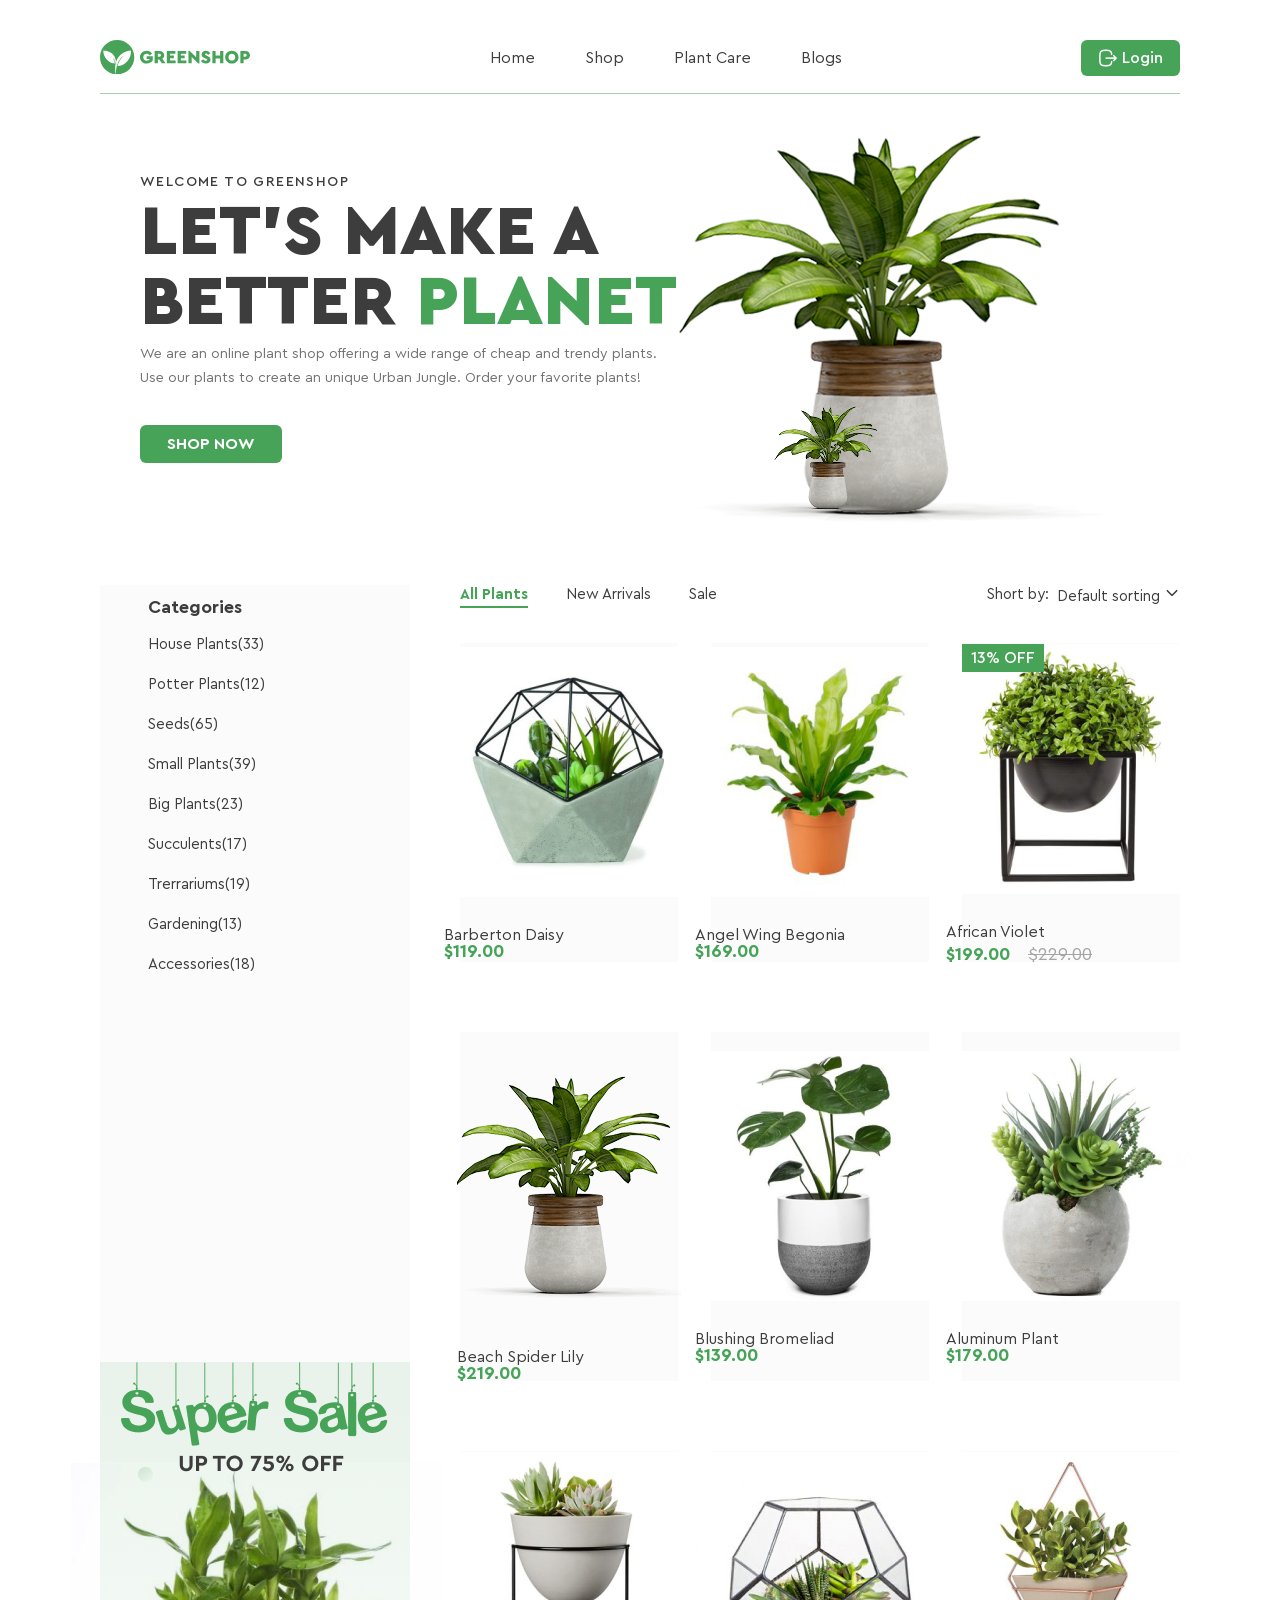
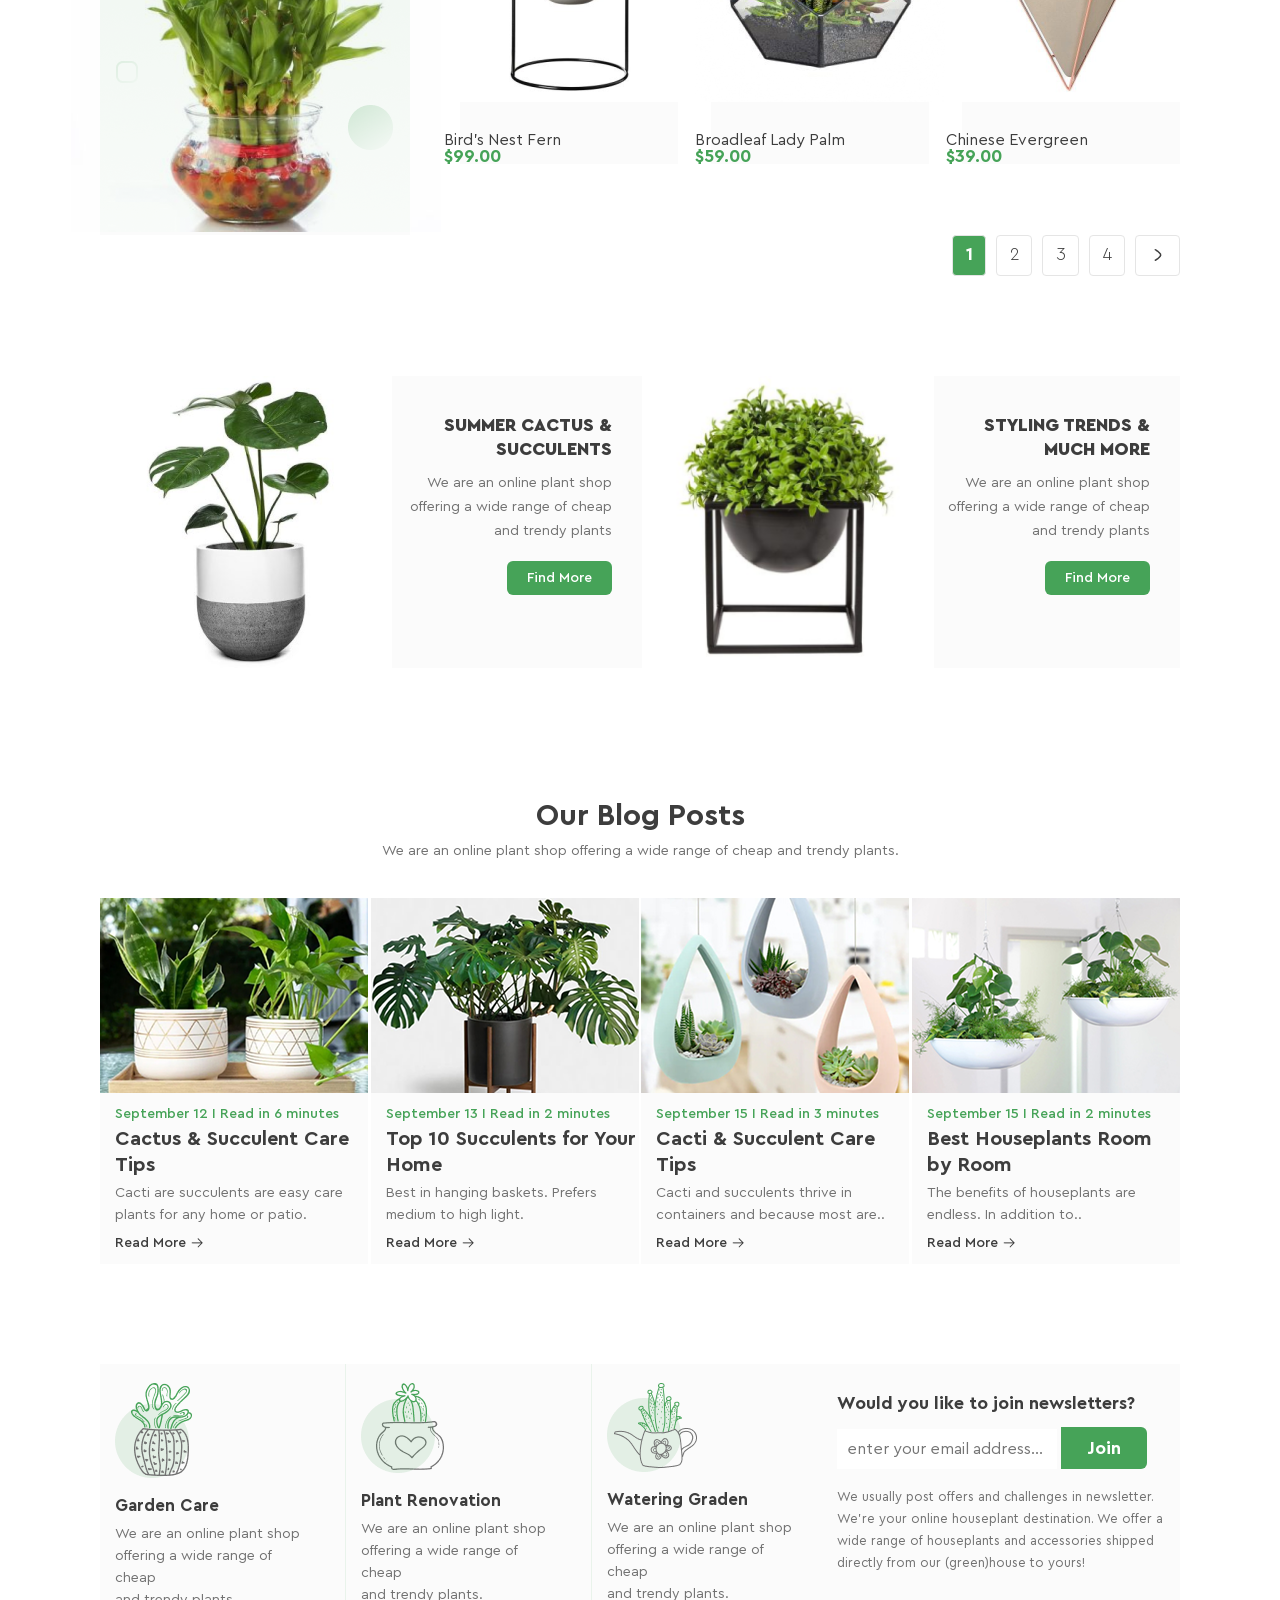
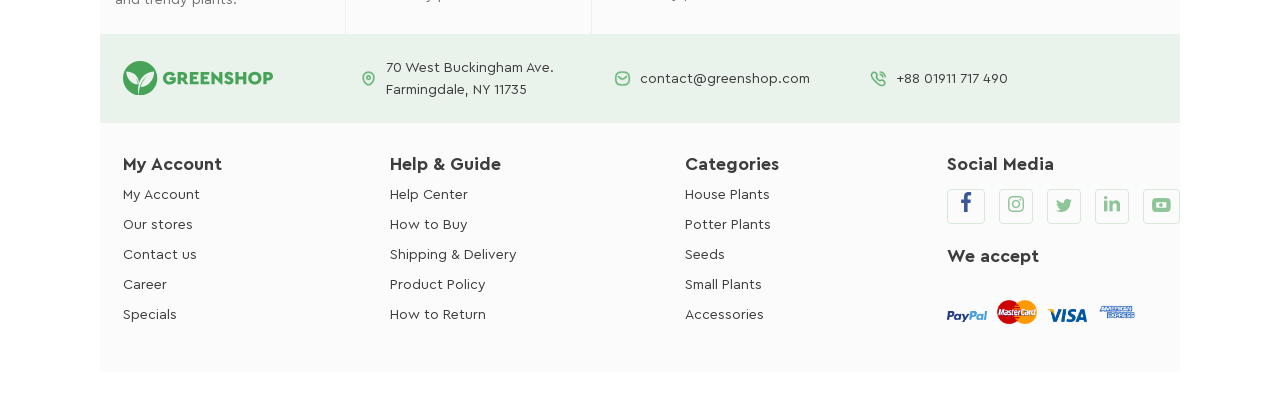
<file: index.html>
<!DOCTYPE html>
<html lang="en">
<head>
    <meta charset="UTF-8">
    <meta name="viewport" content="width=device-width, initial-scale=1.0">
    <title>GreenShop</title>
    <link rel="icon" href="./images/Vector.png">
    <link rel="stylesheet" href="./css/style.css">
    <link rel="stylesheet" href="./css/reset.css">
    <link rel="stylesheet" href="./css/normalize.css">
</head>
<body>
  <div class="container">
    <nav class="navigation">
        <svg class="logo" xmlns="http://www.w3.org/2000/svg" width="150" height="35" viewBox="0 0 150 35" fill="none">
            <g clip-path="url(#clip0_1_1069)">
              <path d="M17.15 0C7.67748 0 0 7.67746 0 17.15C0 26.0201 6.73548 33.3175 15.3711 34.207C14.8496 29.9134 15.0436 26.4001 15.7067 23.5135C15.3347 21.7225 14.4898 19.0703 12.5734 17.1864C12.5734 17.1864 13.8348 19.0784 14.5181 21.6214C14.5181 21.6255 14.5221 21.6295 14.5221 21.6335C14.5949 21.9044 14.6596 22.1793 14.7162 22.4623C14.7283 22.527 14.7404 22.5917 14.7526 22.6604C14.8051 22.9515 14.8536 23.2426 14.886 23.5418C5.19513 22.3532 3.12921 13.6569 3.35561 10.3781C13.665 10.9482 15.7754 17.8292 16.0827 22.0985C19.4585 11.0412 30.1843 10.4024 31.0697 10.3781C31.4538 18.8763 25.1509 25.5026 17.6149 26.0807C17.6635 25.8503 17.7201 25.6198 17.7767 25.3934C17.7928 25.3247 17.813 25.26 17.8333 25.1913C17.8777 25.0296 17.9222 24.8679 17.9748 24.7061C17.995 24.6374 18.0192 24.5646 18.0394 24.4959C18.096 24.318 18.1567 24.1442 18.2173 23.9663C18.2335 23.9259 18.2456 23.8854 18.2618 23.845C18.3386 23.6348 18.4195 23.4326 18.5003 23.2305C18.5084 23.2143 18.5125 23.1941 18.5205 23.1779C18.5205 23.1779 18.5205 23.1779 18.5246 23.1779C20.4571 18.5043 24.0229 15.4439 24.0229 15.4439C17.0247 19.4868 15.8441 29.9983 15.6582 34.2231C16.1514 34.2676 16.6446 34.2999 17.15 34.2999C26.6225 34.2999 34.3 26.6225 34.3 17.15C34.3 7.67746 26.6225 0 17.15 0Z" fill="#46A358"/>
              <path d="M46.7037 10.7454C48.9718 10.7454 50.8235 11.7197 52.0242 13.4986L49.7764 15.4109C48.9718 14.287 47.9975 13.7048 46.6471 13.7048C44.5691 13.7048 43.2753 15.0713 43.2753 17.1534C43.2753 19.2719 44.6418 20.695 46.8372 20.695C48.0177 20.695 48.9556 20.2826 49.554 19.5912V19.0091H46.6673V16.2356H52.7762V20.133C52.194 21.1639 51.3693 21.9887 50.3019 22.6234C49.2346 23.242 48.0339 23.5614 46.7037 23.5614C42.9923 23.618 39.9237 20.7313 39.9763 17.1534C39.9197 13.5956 42.9923 10.6888 46.7037 10.7454Z" fill="#46A358"/>
              <path d="M61.9576 23.3316L59.168 19.4908H57.8379V23.3316H54.6157V10.9684H59.4672C62.2204 10.9684 64.2459 12.6543 64.2459 15.2215C64.2459 16.7376 63.5141 17.995 62.2972 18.7429L65.5558 23.3316H61.9576ZM57.8338 16.681H59.4833C60.3809 16.681 60.963 16.0988 60.963 15.2215C60.963 14.3442 60.3809 13.7782 59.4833 13.7782H57.8338V16.681Z" fill="#46A358"/>
              <path d="M66.8333 10.9684H75.4124V13.8712H70.0555V15.5773H73.876V18.2739H70.0555V20.4288H75.6388V23.3316H66.8333V10.9684Z" fill="#46A358"/>
              <path d="M77.6441 10.9684H86.2231V13.8712H80.8663V15.5773H84.6868V18.2739H80.8663V20.4288H86.4495V23.3316H77.6441V10.9684Z" fill="#46A358"/>
              <path d="M99.4192 10.9683V23.5579H98.3882L91.681 17.057V23.3315H88.4588V10.7419H89.4897L96.197 17.1499V10.9683H99.4192Z" fill="#46A358"/>
              <path d="M103.264 19.135C103.996 20.1094 104.764 20.7279 106.017 20.7279C106.862 20.7279 107.291 20.4288 107.291 19.8264C107.291 19.2846 107.008 19.1148 106.033 18.6822L104.76 18.1203C102.718 17.2187 101.631 16.0584 101.631 14.3927C101.631 12.2014 103.43 10.7379 105.957 10.7379C107.998 10.7379 109.442 11.7123 110.19 13.2283L108.035 14.8778C107.436 13.9803 106.874 13.5679 105.993 13.5679C105.318 13.5679 104.889 13.8307 104.889 14.3563C104.889 14.8051 105.152 15.0517 105.957 15.367L107.38 15.9654C109.535 16.867 110.545 17.9505 110.545 19.6929C110.545 22.0904 108.576 23.5539 106.009 23.5539C103.782 23.5539 101.982 22.4866 101.081 20.7805L103.264 19.135Z" fill="#46A358"/>
              <path d="M112.393 10.9684H115.615V15.4843H120.131V10.9684H123.353V23.3316H120.131V18.3871H115.615V23.3316H112.393V10.9684Z" fill="#46A358"/>
              <path d="M131.843 10.7419C135.441 10.6651 138.607 13.6084 138.53 17.1499C138.603 20.7279 135.441 23.6145 131.843 23.5579C128.229 23.6145 125.116 20.7279 125.193 17.1499C125.116 13.6084 128.229 10.6692 131.843 10.7419ZM131.859 13.7014C129.874 13.7014 128.488 15.1083 128.488 17.1499C128.488 18.1809 128.807 19.0218 129.426 19.6606C130.044 20.2791 130.869 20.5985 131.859 20.5985C133.772 20.5985 135.231 19.2118 135.231 17.1499C135.235 15.1083 133.772 13.7014 131.859 13.7014Z" fill="#46A358"/>
              <path d="M140.374 10.9684H145.226C147.979 10.9684 150.004 12.6543 150.004 15.2215C150.004 17.7524 147.926 19.4908 145.226 19.4908H143.596V23.3316H140.374V10.9684ZM145.242 16.681C146.139 16.681 146.721 16.0988 146.721 15.2215C146.721 14.3442 146.139 13.7782 145.242 13.7782H143.592V16.681H145.242Z" fill="#46A358"/>
            </g>
            <defs>
              <clipPath id="clip0_1_1069">
                <rect width="150" height="34.2999" fill="white"/>
              </clipPath>
            </defs>
          </svg>
          <input id="burger-toggle" type="checkbox">
          <label class="burger-lable" for="burger-toggle">
            <span></span>
          </label>
          <ul class="list">
            <li class="punkt-spisok">Home</li>
            <li class="punkt-spisok">Shop</li>
            <li class="punkt-spisok main-punkt">Plant Care
              <ul class="dop_list">
                <li>Drainage</li>
                <li>Fungicides</li>
                <li>Fertilizer</li>
                <li class="dop_main-punkt">Priming <img src="./images/Frame 9.png" alt="">
                  <ul class="hidden-list">
                    <li>Universal</li>
                    <li>For Ficus</li>
                    <li>For Cacti</li>
                    <li>For Citrus</li>
                    <li>For those in bloom</li>
                    <li>For Orchids</li>
                  </ul>
                </li>
              </ul>
            </li>
            <li class="punkt-spisok">Blogs</li>
          </ul>
         <a class="button_login" href="#open-modal"><img src="./images/Logout.png" alt="">Login</a>
    </nav>
    <header>




      <div id="open-modal"  class="popup">
        <div class="popup_content">
         
         <a class="crossImage" href="#"> <img src="./images/X.png" alt=""> </a>
             <div class="container">
                 <div class="main_logo">
                     <p>Login</p>
                     <p>|</p>
                     <p class="different_color">Register</p>
                 </div>
                 <form class="form" action="">
                     <legend class="enter">Enter your email and password to register.</legend>
                     <label for="">
                         <input class="pole-voda" type="text" placeholder="Username" required>
                     </label>
                     <label for="">
                         <input class="pole-voda" type="email"  placeholder="Enter your email address" required>
                     </label>
                     <div class="input-container">
                         <label for=""><input class="pole-voda" type="password" placeholder="Password" required></label>
                         <img src="./images/Hide.png" alt="" class="eye-icon">
                     </div>
                     <label for=""><input class="pole-voda" placeholder="Confirm Password" type="password" required></label>
                     <button class="submit" type="submit">Register</button>
                 </form>
                 <div class="register_social">
                     <div class="text-with-line">
                         <p class="line">-</p>
                         <p>Or register with</p>
                         <p class="line">-</p>
                     </div>
                     <button class="btn-social"><img src="./images/google 1.png" alt="">Continue with Google</button>
                     <button class="btn-social"><img src="./images/facebook 1.png" alt="">Continue with Facebook</button>
                 </div>
             </div>
              <div class="footer"></div> 
         </div>
     </div>




     


      <div class="header">
      <div class="header_text">
        <p class="Welcome">Welcome to GreenShop</p>
        <h1 class="title">Let’s Make a Better <span class="green_text">Planet</span></h1>
        <p class="description">We are an online plant shop offering a wide range of cheap and trendy plants. Use our plants to create an unique Urban Jungle. Order your favorite plants!</p>
        <a class="button_shop" href="#">SHOP NOW</a>
      </div>
      <!-- <div class="main-plants">
        <img class="big_plant" src="./images/01 1.png" alt="">
        <img class="plant" src="./images/01 2.png" alt="">
      </div> -->
    </div>
    </header>
    <main>
      <div class="main">
      <aside>
        <div class="categories">
          <p class="categories_title">Categories</p>
          <!-- <ul class="categories_list">
            <li class="action_item">House Plants</li>
            <li>Potter Plants</li>
            <li>Seeds</li>
            <li>Small Plants</li>
            <li>Big Plants</li>
            <li>Succulents</li>
            <li>Trerrariums</li>
            <li>Gardening</li>
            <li>Accessories</li>
          </ul> -->
          <div>
            <label  class="custom-checkbox">
              <input type="checkbox" name="">
              <div class="custom-check-icon">
                <p>House Plants</p>
                <p>(33)</p>
              </div>
            </label>
            <label  class="custom-checkbox">
              <input type="checkbox" name="">
              <div class="custom-check-icon">
                <p>Potter Plants</p>
                <p>(12)</p>
              </div>
            </label>
            <label  class="custom-checkbox">
              <input type="checkbox" name="">
              <div class="custom-check-icon">
                <p>Seeds</p>
                <p>(65)</p>
              </div>
            </label>
            <label  class="custom-checkbox">
              <input type="checkbox" name="">
              <div class="custom-check-icon">
                <p>Small Plants</p>
                <p>(39)</p>
              </div>
            </label>
            <label  class="custom-checkbox">
              <input type="checkbox" name="">
              <div class="custom-check-icon">
                <p>Big Plants</p>
                <p>(23)</p>
              </div>
            </label>
            <label  class="custom-checkbox">
              <input type="checkbox" name="">
              <div class="custom-check-icon">
                <p>Succulents</p>
                <p>(17)</p>
              </div>
            </label>
            <label  class="custom-checkbox">
              <input type="checkbox" name="">
              <div class="custom-check-icon">
                <p>Trerrariums</p>
                <p>(19)</p>
              </div>
            </label>
            <label class="custom-checkbox">
              <input type="checkbox" name="">
              <div class="custom-check-icon">
                <p>Gardening</p>
                <p>(13)</p>
              </div>
            </label>
            <label class="custom-checkbox">
              <input type="checkbox" name="">
              <div class="custom-check-icon">
                <p>Accessories</p>
                <p>(18)</p>
              </div>
            </label>
          </div>
        </div>
        <div class="img_plant">
          <img class="img_plant_sourse" src="./images/Super Sale Banner.png" alt="">
        </div>
      </aside>
        <div class="main-region">
          <div class="main_list">
            <div>
              <ul class="main-list_ul">
                <li>All Plants</li>
                <li>New Arrivals</li>
                <li>Sale</li>
                <!-- <li>Short by:</li>
                <li>Default sorting <img src="./images/Arrow - Down 2.png" alt=""></li> -->
              </ul>
            </div>
            <div>
              <ul class="second_list">
                <li>Short by:</li>
                <li>Default sorting <img src="./images/Arrow - Down 2.png" alt=""></li> 
              </ul>
            </div>
          </div>
          <div class="product_cards">
            <div class="product_card">
              <div>
                <img class="product-card_img" src="./images/image 1.png" alt="">
                <div class="dropdown-list">
                  <ul>
                    <li><img src="./images/shopping 1.png" alt=""></li>
                    <li><img src="./images/heart 1.png" alt=""></li>
                    <li><img src="./images/Frame.png" alt=""></li>
                  </ul>
                </div>
              <p class="product-card_description">Barberton Daisy</p>
              <p class="product-card_price">$119.00</p>
              </div>
            </div>
            <div class="product_card">
              <div>
                <img class="product-card_img" src="./images/product-21-320x320 1.png" alt="">
                <div class="dropdown-list">
                  <ul>
                    <li><img src="./images/shopping 1.png" alt=""></li>
                    <li><img src="./images/heart 1.png" alt=""></li>
                    <li><img src="./images/Frame.png" alt=""></li>
                  </ul>
                </div>
              <p class="product-card_description">Angel Wing Begonia </p>
              <p class="product-card_price">$169.00</p>
              </div>
            </div>
            <div class="product_card">
              <div>
                <img class="product-card_img" src="./images/image 2.png" alt="">
                <div class="dropdown-list">
                  <ul>
                    <li><img src="./images/shopping 1.png" alt=""></li>
                    <li><img src="./images/heart 1.png" alt=""></li>
                    <li><img src="./images/Frame.png" alt=""></li>
                  </ul>
                </div>
                <div class="discount-die">
                  <p>13% OFF</p>
                </div>
              <p class="product-card_description">African Violet</p>
              <div class="card_prices">
                <p class="product-card_price">$199.00</p>
                <p class="product-card_sale">$229.00</p>
              </div>
              </div>
            </div>
            <div class="product_card">
              <div>
                <img class="product-card_img" src="./images/01 3.png" alt="">
                <div class="dropdown-list">
                  <ul>
                    <li><img src="./images/shopping 1.png" alt=""></li>
                    <li><img src="./images/heart 1.png" alt=""></li>
                    <li><img src="./images/Frame.png" alt=""></li>
                  </ul>
                </div>
              <p class="product-card_description">Beach Spider Lily</p>
              <p class="product-card_price">$219.00</p>
              </div>
            </div>
            <div class="product_card">
              <div>
                <img class="product-card_img" src="./images/image 7.png" alt="">
                <div class="dropdown-list">
                  <ul>
                    <li><img src="./images/shopping 1.png" alt=""></li>
                    <li><img src="./images/heart 1.png" alt=""></li>
                    <li><img src="./images/Frame.png" alt=""></li>
                  </ul>
                </div>
              <p class="product-card_description">Blushing Bromeliad</p>
              <p class="product-card_price">$139.00</p>
              </div>
            </div>
            <div class="product_card">
              <div>
                <img class="product-card_img" src="./images/image 8.png" alt="">
                <div class="dropdown-list">
                  <ul>
                    <li><img src="./images/shopping 1.png" alt=""></li>
                    <li><img src="./images/heart 1.png" alt=""></li>
                    <li><img src="./images/Frame.png" alt=""></li>
                  </ul>
                </div>
              <p class="product-card_description">Aluminum Plant</p>
              <p class="product-card_price">$179.00</p>
              </div>
            </div>
            <div class="product_card">
              <div>
                <img class="product-card_img" src="./images/image 9.png" alt="">
                <div class="dropdown-list">
                  <ul>
                    <li><img src="./images/shopping 1.png" alt=""></li>
                    <li><img src="./images/heart 1.png" alt=""></li>
                    <li><img src="./images/Frame.png" alt=""></li>
                  </ul>
                </div>
              <p class="product-card_description">Bird's Nest Fern</p>
              <p class="product-card_price">$99.00</p>
              </div>
            </div>
            <div class="product_card">
              <div>
                <img class="product-card_img" src="./images/product-20-320x320 1.png" alt="">
                <div class="dropdown-list">
                  <ul>
                    <li><img src="./images/shopping 1.png" alt=""></li>
                    <li><img src="./images/heart 1.png" alt=""></li>
                    <li><img src="./images/Frame.png" alt=""></li>
                  </ul>
                </div>
              <p class="product-card_description">Broadleaf Lady Palm</p>
              <p class="product-card_price">$59.00</p>
              </div>
            </div>
            <div class="product_card">
              <div>
                <img class="product-card_img" src="./images/image 10.png" alt="">
                <div class="dropdown-list">
                  <ul>
                    <li><img src="./images/shopping 1.png" alt=""></li>
                    <li><img src="./images/heart 1.png" alt=""></li>
                    <li><img src="./images/Frame.png" alt=""></li>
                  </ul>
                </div>
              <p class="product-card_description">Chinese Evergreen</p>
              <p class="product-card_price">$39.00</p>
              </div>
            </div>

          </div>
        </div>
      </div>
      <div class="page_numbers">
        <a class="page_number page_number-active" href="#">1</a>
        <a class="page_number" href="#">2</a>
        <a class="page_number" href="#">3</a>
        <a class="page_number" href="#">4</a>
        <a class="page_number" href="#"><img src="./images/Arrow - Right 2.png" alt=""></a>
      </div>
    </main>
    <div class="second-block">
      <div class="summer-product">
        <img src="./images/image 14.png" alt="">
        <div class="summer-product_text">
          <h2>Summer cactus & succulents</h2>
          <p>We are an online plant shop offering a wide range of cheap and trendy plants</p>
          <a class="find" href="#">Find More</a>
        </div>
      </div>
      <div class="summer-product">
        <img src="./images/image 15.png" alt="">
        <div class="summer-product_text">
          <h2>Styling Trends & much more</h2>
        <p>We are an online plant shop offering a wide range of cheap and trendy plants</p>
        <a class="find" href="#">Find More</a>
        </div>
      </div>
    </div>
    <div class="our-blog">
      <div class="blog-text">
        <h2>Our Blog Posts</h2>
        <p>We are an online plant shop offering a wide range of cheap and trendy plants.</p>
      </div>
      <div class="blog-plants">
        <div class="blog-plant">
          <img class="blog-plant-img" src="./images/01.png" alt="">
          <p id="sale-green">September 12 I Read in 6 minutes</p>
          <h2>Cactus & Succulent Care Tips</h2>
          <p>Cacti are succulents are easy care plants for any home or patio.</p>
          <a href="#">Read More <img src="./images/Arrow - Right.png" alt=""></a>
        </div>
        <div class="blog-plant">
          <img  class="blog-plant-img" src="./images/02.png" alt="">
          <p id="sale-green">September 13 I Read in 2 minutes</p>
          <h2>Top 10 Succulents for Your Home</h2>
          <p>Best in hanging baskets. Prefers medium to high light.</p>
          <a href="#">Read More <img src="./images/Arrow - Right.png" alt=""></a>
        </div>
        <div class="blog-plant">
          <img  class="blog-plant-img" src="./images/03.png" alt="">
          <p id="sale-green">September 15 I Read in 3 minutes</p>
          <h2>Cacti & Succulent Care Tips</h2>
          <p>Cacti and succulents thrive in containers and because most are..</p>
          <a href="#">Read More <img src="./images/Arrow - Right.png" alt=""></a>
        </div>
        <div class="blog-plant">
          <img  class="blog-plant-img" src="./images/04.png" alt="">
          <p id="sale-green">September 15 I Read in 2 minutes</p>
          <h2>Best Houseplants Room by Room</h2>
          <p>The benefits of houseplants are endless. In addition to..</p>
          <a href="#">Read More <img src="./images/Arrow - Right.png" alt=""></a>
        </div>
      </div>
    </div>
    <footer>
      <div class="would">
        <div class="advantages green-line">
          <img src="./images/Group 22 (1).png" alt="">
          <h2>Garden Care</h2>
          <p>We are an online plant shop <br>
            offering a wide range of cheap <br>
            and trendy plants.</p>
        </div>
        <div class="advantages green-line">
          <img src="./images/Group 18.png" alt="">
          <h2>Plant Renovation</h2>
          <p>We are an online plant shop <br>
           offering a wide range of cheap <br>
           and trendy plants.</p>
        </div>
        <div class="advantages">
          <img src="./images/Group 19.png" alt="">
          <h2>Watering Graden</h2>
          <p>We are an online plant shop <br>
          offering a wide range of cheap <br>
          and trendy plants.</p>
        </div>
        <div class="registration-would">
          <h2>Would you like to join newsletters?</h2>
          <form action="#">
            <input class="pole" placeholder="enter your email address..." type="text">
            <a class="join" href="#">Join</a>
          </form>

          <p>We usually post offers and challenges in newsletter. We’re 
            your online houseplant destination. We offer a wide range 
            of houseplants and accessories shipped directly from our 
            (green)house to yours!</p>
        </div>
      </div>
      <div class="contacts">
        <svg class="logo-footer" xmlns="http://www.w3.org/2000/svg" width="150" height="35" viewBox="0 0 150 35" fill="none">
          <g clip-path="url(#clip0_1_797)">
            <path d="M17.15 0C7.67748 0 0 7.67746 0 17.15C0 26.0201 6.73548 33.3175 15.3711 34.207C14.8496 29.9134 15.0436 26.4001 15.7067 23.5135C15.3347 21.7225 14.4898 19.0703 12.5734 17.1864C12.5734 17.1864 13.8348 19.0784 14.5181 21.6214C14.5181 21.6255 14.5221 21.6295 14.5221 21.6335C14.5949 21.9044 14.6596 22.1793 14.7162 22.4623C14.7283 22.527 14.7404 22.5917 14.7526 22.6604C14.8051 22.9515 14.8536 23.2426 14.886 23.5418C5.19513 22.3532 3.12921 13.6569 3.35561 10.3781C13.665 10.9482 15.7754 17.8292 16.0827 22.0985C19.4585 11.0412 30.1843 10.4024 31.0697 10.3781C31.4538 18.8763 25.1509 25.5026 17.6149 26.0807C17.6635 25.8503 17.7201 25.6198 17.7767 25.3934C17.7928 25.3247 17.813 25.26 17.8333 25.1913C17.8777 25.0296 17.9222 24.8679 17.9748 24.7061C17.995 24.6374 18.0192 24.5646 18.0394 24.4959C18.096 24.318 18.1567 24.1442 18.2173 23.9663C18.2335 23.9259 18.2456 23.8854 18.2618 23.845C18.3386 23.6348 18.4195 23.4326 18.5003 23.2305C18.5084 23.2143 18.5125 23.1941 18.5205 23.1779C18.5205 23.1779 18.5205 23.1779 18.5246 23.1779C20.4571 18.5043 24.0229 15.4439 24.0229 15.4439C17.0247 19.4868 15.8441 29.9983 15.6582 34.2231C16.1514 34.2676 16.6446 34.2999 17.15 34.2999C26.6225 34.2999 34.3 26.6225 34.3 17.15C34.3 7.67746 26.6225 0 17.15 0Z" fill="#46A358"/>
            <path d="M46.7038 10.7454C48.9719 10.7454 50.8235 11.7197 52.0243 13.4986L49.7764 15.4109C48.9719 14.287 47.9975 13.7048 46.6472 13.7048C44.5691 13.7048 43.2754 15.0713 43.2754 17.1534C43.2754 19.2719 44.6419 20.695 46.8372 20.695C48.0177 20.695 48.9557 20.2826 49.5541 19.5912V19.0091H46.6674V16.2356H52.7763V20.133C52.1941 21.1639 51.3693 21.9887 50.302 22.6234C49.2347 23.242 48.0339 23.5614 46.7038 23.5614C42.9924 23.618 39.9238 20.7313 39.9764 17.1534C39.9198 13.5956 42.9924 10.6888 46.7038 10.7454Z" fill="#46A358"/>
            <path d="M61.9577 23.3316L59.1681 19.4908H57.8379V23.3316H54.6157V10.9684H59.4672C62.2204 10.9684 64.246 12.6543 64.246 15.2215C64.246 16.7376 63.5142 17.995 62.2973 18.7429L65.5559 23.3316H61.9577ZM57.8339 16.681H59.4834C60.3809 16.681 60.9631 16.0988 60.9631 15.2215C60.9631 14.3442 60.3809 13.7782 59.4834 13.7782H57.8339V16.681Z" fill="#46A358"/>
            <path d="M66.8335 10.9684H75.4126V13.8712H70.0557V15.5773H73.8763V18.2739H70.0557V20.4288H75.639V23.3316H66.8335V10.9684Z" fill="#46A358"/>
            <path d="M77.644 10.9684H86.223V13.8712H80.8662V15.5773H84.6867V18.2739H80.8662V20.4288H86.4494V23.3316H77.644V10.9684Z" fill="#46A358"/>
            <path d="M99.4194 10.9683V23.5579H98.3884L91.6812 17.057V23.3315H88.459V10.7419H89.4899L96.1971 17.1499V10.9683H99.4194Z" fill="#46A358"/>
            <path d="M103.264 19.135C103.996 20.1094 104.764 20.7279 106.017 20.7279C106.862 20.7279 107.291 20.4288 107.291 19.8264C107.291 19.2846 107.008 19.1148 106.034 18.6822L104.76 18.1203C102.718 17.2187 101.631 16.0584 101.631 14.3927C101.631 12.2014 103.43 10.7379 105.957 10.7379C107.998 10.7379 109.442 11.7123 110.19 13.2283L108.035 14.8778C107.436 13.9803 106.875 13.5679 105.993 13.5679C105.318 13.5679 104.889 13.8307 104.889 14.3563C104.889 14.8051 105.152 15.0517 105.957 15.367L107.38 15.9654C109.535 16.867 110.545 17.9505 110.545 19.6929C110.545 22.0904 108.577 23.5539 106.009 23.5539C103.782 23.5539 101.983 22.4866 101.081 20.7805L103.264 19.135Z" fill="#46A358"/>
            <path d="M112.393 10.9684H115.615V15.4843H120.131V10.9684H123.353V23.3316H120.131V18.3871H115.615V23.3316H112.393V10.9684Z" fill="#46A358"/>
            <path d="M131.843 10.7419C135.442 10.6651 138.607 13.6084 138.53 17.1499C138.603 20.7279 135.442 23.6145 131.843 23.5579C128.229 23.6145 125.116 20.7279 125.193 17.1499C125.116 13.6084 128.229 10.6692 131.843 10.7419ZM131.86 13.7014C129.874 13.7014 128.488 15.1083 128.488 17.1499C128.488 18.1809 128.807 19.0218 129.426 19.6606C130.044 20.2791 130.869 20.5985 131.86 20.5985C133.772 20.5985 135.231 19.2118 135.231 17.1499C135.235 15.1083 133.772 13.7014 131.86 13.7014Z" fill="#46A358"/>
            <path d="M140.374 10.9684H145.225C147.979 10.9684 150.004 12.6543 150.004 15.2215C150.004 17.7524 147.926 19.4908 145.225 19.4908H143.596V23.3316H140.374V10.9684ZM145.242 16.681C146.139 16.681 146.721 16.0988 146.721 15.2215C146.721 14.3442 146.139 13.7782 145.242 13.7782H143.592V16.681H145.242Z" fill="#46A358"/>
          </g>
          <defs>
            <clipPath id="clip0_1_797">
              <rect width="150" height="34.2999" fill="white"/>
            </clipPath>
          </defs>
        </svg>
        <div class="contacte">
          <img height="17px" src="./images/Location@2x.png" alt="">
          <p>70 West Buckingham Ave. <br>
             Farmingdale, NY 11735</p>
        </div>
        <div class="contacte">
          <img height="17px" src="./images/Message.png" alt="">
          <p>contact@greenshop.com</p>
        </div>
        <div class="contacte">
          <img height="17px" src="./images/Calling.png" alt="">
          <p>+88 01911 717 490</p>
        </div>
      </div>
      <div class="info">
        <div>
          <h2>My Account</h2>
          <ul>
            <li>My Account</li>
            <li>Our stores</li>
            <li>Contact us</li>
            <li>Career</li>
            <li>Specials</li>
          </ul>
        </div>
        <div>
          <h2>Help & Guide</h2>
          <ul>
            <li>Help Center</li>
            <li>How to Buy</li>
            <li>Shipping & Delivery</li>
            <li>Product Policy</li>
            <li>How to Return</li>
          </ul>
        </div>
        <div>
          <h2>Categories</h2>
          <ul>
            <li>House Plants</li>
            <li>Potter Plants</li>
            <li>Seeds</li>
            <li>Small Plants</li>
            <li>Accessories</li>
          </ul>
        </div>
        <div class="media-and-money">
          <div>
            <h2>Social Media</h2>
            <div class="social-icons">
              <a class="media-plotforma" href="#"><img src="./images/facebook 1.png" alt=""></a>
              <a class="media-plotforma" href="#"><img src="./images/Instagram.png" alt=""></a>
              <a class="media-plotforma" href="#"><img src="./images/Twitter.png" alt=""></a>
              <a class="media-plotforma" href="#"><img src="./images/Linkedin.png" alt=""></a>
              <a class="media-plotforma" href="#"><img src="./images/Union.png" alt=""></a>
            </div>
            <div>
              <h2>We accept</h2>
              <ul class="carts">
                <li><img src="./images/PayPal_logo.svg.png" alt=""></li>
                <li><img src="./images/MasterCard_Logo.svg.png" alt=""></li>
                <li><img src="./images/Visa_Inc._logo.svg.png" alt=""></li>
                <li><img src="./images/free-american-express-blue-logo-icon-19532-thumb-removebg-preview.png" alt=""></li>
              </ul>
            </div>
          </div>
        </div>
      </div>
    </footer>
  </div>
  
  <div id="preloader" class="preloader hidden">
    <div class="ball-one"></div>
    <div class="ball-two"></div>
</div>
<!-- <a href="about.html" class="link">About</a> -->
<script>
    document.querySelectorAll('a.button_login').forEach(button_login => {
      button_login.addEventListener('click', e => {
        e.preventDefault();
        document.getElementById('preloader').classList.remove('hidden');
        setTimeout(() => { window.location = button_login.href }, 500);
      });
    });

    const preloader = document.getElementById('preloader');

// Когда закончится анимация на любом из шариков — прячем прелоадер
document.querySelector('.ball-two').addEventListener('animationend', () => {
  preloader.classList.add('hidden');
});



  </script>
</body>
</html>
</file>
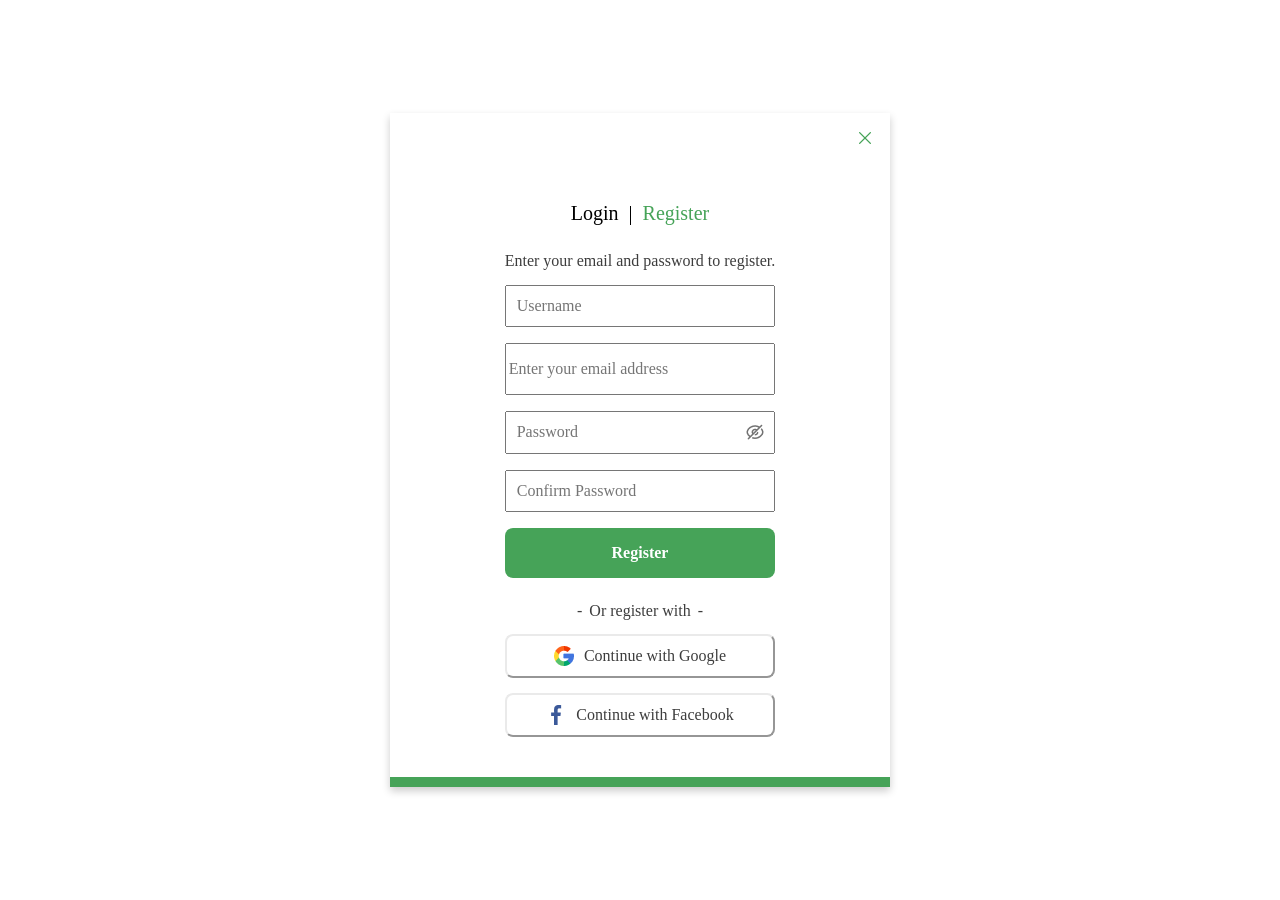
<file: green shop/index.html>
<!DOCTYPE html>
<html lang="en">
<head>
    <meta charset="UTF-8">
    <meta name="viewport" content="width=device-width, initial-scale=1.0">
    <title>Green shop</title>
    <link rel="icon" href="./images/Vector.png">
    <link rel="stylesheet" href="./css/style.css">
    <link rel="stylesheet" href="./css/normalize.css">
    <link rel="stylesheet" href="./css/reset.css">
</head>
<body>
        <div  class="popup">
           <div class="popup_content">
            <img class="crossImage" src="./images/X.png" alt="">
                <div class="container">
                    <div class="main_logo">
                        <p>Login</p>
                        <p>|</p>
                        <p class="different_color">Register</p>
                    </div>
                    <form class="form" action="">
                        <legend>Enter your email and password to register.</legend>
                        <label for="">
                            <input class="pole-voda" type="text" placeholder="Username" required>
                        </label>
                        <label for="">
                            <input class="pole-voda" type="email"  placeholder="Enter your email address" required>
                        </label>
                        <div class="input-container">
                            <label for=""><input class="pole-voda" type="password" placeholder="Password" required></label>
                            <img src="./images/Hide.png" alt="" class="eye-icon">
                        </div>
                        <label for=""><input class="pole-voda" placeholder="Confirm Password" type="password" required></label>
                        <button class="submit" type="submit">Register</button>
                    </form>
                    <div class="register_social">
                        <div class="text-with-line">
                            <p class="line">-</p>
                            <p>Or register with</p>
                            <p class="line">-</p>
                        </div>
                        <button class="btn-social"><img src="./images/google 1.png" alt="">Continue with Google</button>
                        <button class="btn-social"><img src="./images/facebook 1.png" alt="">Continue with Facebook</button>
                    </div>
                </div>
                 <div class="footer"></div> 
            </div>
        </div>
</body>
</html>
</file>
<file: css/style.css>
@font-face {
  font-family: "icomoon";
  src: url("fonts/icomoon.eot?7hn4vw");
  src: url("fonts/icomoon.eot?7hn4vw#iefix") format("embedded-opentype"), url("fonts/icomoon.ttf?7hn4vw") format("truetype"), url("fonts/icomoon.woff?7hn4vw") format("woff"), url("fonts/icomoon.svg?7hn4vw#icomoon") format("svg");
  font-weight: normal;
  font-style: normal;
  font-display: block;
}
[class^=icon-],
[class*=" icon-"] {
  /* use !important to prevent issues with browser extensions that change fonts */
  font-family: "icomoon" !important;
  font-style: normal;
  font-weight: normal;
  font-variant: normal;
  text-transform: none;
  line-height: 1;
  /* Better Font Rendering =========== */
  -webkit-font-smoothing: antialiased;
  -moz-osx-font-smoothing: grayscale;
}

.icon-Arrow---Down-2:before {
  content: "\e900";
}

.icon-Calling:before {
  content: "\e901";
}

.icon-Facebook-1:before {
  content: "\e902";
  color: #46a358;
}

.icon-Frame:before {
  content: "\e903";
}

.icon-heart-1:before {
  content: "\e904";
}

.icon-Instagram-1:before {
  content: "\e905";
  color: #46a358;
}

.icon-Linkedin:before {
  content: "\e906";
  color: #46a358;
}

.icon-Location:before {
  content: "\e907";
}

.icon-Logout:before {
  content: "\e908";
}

.icon-Message:before {
  content: "\e909";
}

.icon-shopping-1:before {
  content: "\e90a";
  color: #46a358;
}

.icon-Twitter:before {
  content: "\e90b";
  color: #46a358;
}

.icon-Union:before {
  content: "\e90c";
  color: #46a358;
}

.icon-Vector-1:before {
  content: "\e90d";
}

.icon-Vector:before {
  content: "\e90e";
}

@font-face {
  font-family: "Cera Pro";
  src: url(../font/CeraPro-Light.woff2);
  font-weight: 300;
  font-style: normal;
  font-display: swap;
}
@font-face {
  font-family: "Cera Pro";
  src: url(../font/CeraPro-Regular.woff2);
  font-weight: 400;
  font-style: normal;
  font-display: swap;
}
@font-face {
  font-family: "Cera Pro";
  src: url(../font/CeraPro-Medium.woff2);
  font-weight: 500;
  font-style: normal;
  font-display: swap;
}
@font-face {
  font-family: "Cera Pro";
  src: url(../font/CeraPro-Bold.woff2);
  font-weight: 700;
  font-style: normal;
  font-display: swap;
}
@font-face {
  font-family: "Cera Pro";
  src: url(../font/CeraPro-Black.woff2);
  font-weight: 900;
  font-style: normal;
  font-display: swap;
}
.container {
  padding: 30px 120px 52px;
}

.navigation {
  display: flex;
  align-items: start;
  justify-content: space-between;
  border-bottom: 1px solid rgba(70, 163, 88, 0.5);
  margin-bottom: 12px;
}

.list .punkt-spisok:hover {
  color: #3d3d3d;
  font-family: "Cera Pro";
  font-size: 16px;
  font-style: normal;
  font-weight: 700;
  line-height: normal;
  border-bottom: 1px solid #46a358;
}

.list {
  display: flex;
  color: #3d3d3d;
  font-family: "Cera Pro";
  font-size: 16px;
  font-style: normal;
  font-weight: 400;
  line-height: normal;
}

.list .punkt-spisok {
  padding: 8px 25px 25px;
  color: #3d3d3d;
  font-size: 16px;
  font-style: normal;
  font-weight: 400;
  position: relative;
}

.dop_list {
  position: absolute;
  top: 100%;
  left: 0;
  display: none;
  background-color: #edf6ee;
}
.dop_list li {
  position: relative;
  max-width: 180px;
  padding: 13px;
  color: #3d3d3d;
  font-family: "Cera Pro";
  font-size: 16px;
  font-style: normal;
  font-weight: 400;
  line-height: normal;
  display: flex;
  justify-content: space-between;
}

.dop_list > li:hover {
  background-color: #1a712a;
  color: #fff;
  font-family: "Cera Pro";
  font-size: 16px;
  font-style: normal;
  font-weight: 700;
  line-height: normal;
}

.main-punkt:hover .dop_list {
  display: block;
}

.hidden-list {
  z-index: 1;
  position: absolute;
  top: -140px;
  left: 100%;
  display: none;
  background-color: #edf6ee;
}
.hidden-list li {
  max-width: 180px;
  padding: 13px;
  color: #3d3d3d;
  font-family: "Cera Pro";
  font-size: 16px;
  font-style: normal;
  font-weight: 400;
  line-height: normal;
}

.dop_main-punkt:hover .hidden-list {
  display: block;
}

.hidden-list > li:hover {
  background-color: #1a712a;
  color: #fff;
  font-family: "Cera Pro";
  font-size: 16px;
  font-style: normal;
  font-weight: 700;
  line-height: normal;
}

.button_login {
  text-decoration: none;
  display: flex;
  align-items: center;
  color: #fff;
  font-family: "Cera Pro";
  font-size: 16px;
  font-style: normal;
  font-weight: 500;
  background-color: #46a358;
  padding: 8px 17px;
  border-radius: 6px;
  gap: 4px;
  transition: all 0.7s ease-in-out 0.2s;
}

.button_login:hover {
  font-size: 18px;
  background-color: #398348;
  padding: 10px 19px;
}

header {
  background: linear-gradient(98deg, rgba(245, 245, 245, 0.5) -23.46%, rgba(245, 245, 245, 0.5) 107.51%);
  background-image: url(../images/01\ 1.png);
  background-repeat: no-repeat;
  background-size: contain;
  background-position: left 90% top 0%;
}

.header {
  display: flex;
  gap: 93px;
  background-image: url(../images/01\ 2.png);
  background-repeat: no-repeat;
  background-position: left 70% top 94%;
}

.header_text {
  padding: 68px 40px 85px;
  max-width: 50%;
}

.Welcome {
  /* padding: 68px 40px 7px; */
  color: #3d3d3d;
  font-family: "Cera Pro";
  font-size: 14px;
  font-style: normal;
  font-weight: 500;
  line-height: 16px;
  letter-spacing: 1.4px;
  text-transform: uppercase;
}

.title {
  color: #3d3d3d;
  font-family: "Cera Pro";
  font-size: 70px;
  font-style: normal;
  font-weight: 900;
  margin-top: 7px;
  line-height: 70px;
  text-transform: uppercase;
}

.green_text {
  color: #46a358;
}

.description {
  color: #727272;
  font-family: "Cera Pro";
  font-size: 14px;
  font-style: normal;
  font-weight: 400;
  line-height: 24px;
  margin: 5px 0 44px 0;
}

.button_shop {
  text-decoration: none;
  color: #fff;
  font-family: "Cera Pro";
  font-size: 16px;
  font-style: normal;
  font-weight: 700;
  line-height: 20px;
  text-transform: uppercase;
  padding: 11px 27px;
  border-radius: 6px;
  background: #46a358;
  transition: all 0.7s ease-in-out 0.2s;
}

.button_shop:hover {
  border-radius: 50px;
  padding: 14px 30px;
  background: #3d3d3d;
}

.main-plants {
  position: relative;
  max-width: 518px;
  height: 470px;
}

.big_plant {
  display: block;
  max-width: 100%;
  height: 100%;
}

.plant {
  position: absolute;
  top: 315px;
  left: 55px;
}

aside {
  background-color: #fbfbfb;
  max-width: 310px;
}

.main {
  display: flex;
  padding-top: 46px;
  gap: 50px;
}

.img_plant {
  margin-left: -29px;
}

.categories {
  padding: 14px 18px 377px;
}

.categories_title {
  color: #3d3d3d;
  font-family: "Cera Pro";
  font-size: 18px;
  font-style: normal;
  font-weight: 700;
  line-height: 16px;
  padding: 0px 0px 10px 30px;
}

.categories_list {
  padding: 7px 12px 0;
  color: #3d3d3d;
  font-size: 15px;
  font-style: normal;
  font-weight: 400;
  line-height: 40px;
  font-family: "Cera Pro";
}

.action_item {
  color: #46a358;
}

.main-list_ul {
  display: flex;
  gap: 38px;
  color: #3d3d3d;
  font-size: 15px;
  font-style: normal;
  font-weight: 400;
  line-height: 16px;
  font-family: "Cera Pro";
}

.main_list {
  display: flex;
  align-items: center;
  justify-content: space-between;
  margin-bottom: 38px;
}

.main-list_ul li:first-child {
  color: #46a358;
  font-size: 15px;
  font-style: normal;
  font-weight: 700;
  line-height: 16px;
  font-family: "Cera Pro";
  text-decoration: underline;
  text-underline-offset: 7px;
  text-decoration-thickness: 2px;
}

.second_list {
  display: flex;
  align-items: center;
  color: #3d3d3d;
  font-size: 15px;
  font-style: normal;
  font-weight: 400;
  line-height: 16px;
  font-family: "Cera Pro";
  gap: 8px;
}

.product_cards {
  display: flex;
  justify-content: space-between;
  flex-wrap: wrap;
  -moz-column-gap: 33px;
       column-gap: 33px;
  row-gap: 70px;
  max-width: 100%;
}

.product_card {
  flex: 0 0 calc((100% - 66px) / 3);
  max-width: calc((100% - 66px) / 3);
  box-sizing: border-box;
  background-color: #fbfbfb;
  display: flex;
  flex-direction: column;
  justify-content: center;
  align-items: center;
  max-height: 350px;
  position: relative;
  border-top: 1px solid transparent;
}

.product-card_description {
  color: #3d3d3d;
  font-size: 16px;
  font-style: normal;
  font-weight: 400;
  line-height: 16px;
  font-family: "Cera Pro";
  margin-top: 30px;
  display: block;
}

.product-card_price {
  display: block;
  color: #46a358;
  font-size: 18px;
  font-style: normal;
  font-weight: 700;
  line-height: 16px;
  font-family: "Cera Pro";
}

.page_number {
  text-decoration: none;
  color: #3d3d3d;
  font-size: 18px;
  font-style: normal;
  font-weight: 300;
  line-height: 16px;
  font-family: "Cera Pro";
  padding: 10px 12px 9px 13px;
  border-radius: 4px;
  border: 1px solid #e5e5e5;
}

.page_number-active {
  color: #fff;
  font-family: "Cera Pro";
  font-size: 18px;
  font-style: normal;
  font-weight: 700;
  line-height: 16px;
  border-radius: 4px;
  background: #46a358;
}

.page_numbers {
  display: flex;
  gap: 10px;
  justify-content: end;
}

.product-card_img {
  display: block;
}

.dropdown-list {
  position: absolute;
  top: 75%;
  left: 35%;
  display: none;
}

.dropdown-list > ul {
  display: flex;
  gap: 26px;
}

.product_card:hover .dropdown-list {
  display: flex;
}

.product_card:hover {
  border-color: #46a358;
}

.card_prices {
  display: flex;
  gap: 18px;
  margin-top: 6px;
}

.product-card_sale {
  color: #a5a5a5;
  font-family: "Cera Pro";
  font-size: 18px;
  font-style: normal;
  font-weight: 400;
  line-height: 16px;
  text-decoration: line-through;
}

.discount-die {
  background-color: #46a358;
  position: absolute;
  top: 0;
  left: 0;
}

.discount-die > p {
  color: #fff;
  font-family: "Cera Pro";
  font-size: 16px;
  font-style: normal;
  font-weight: 500;
  line-height: 16px;
  padding: 6px 9px;
}

.second-block {
  display: flex;
  padding-top: 100px;
  justify-content: space-between;
}

.summer-product {
  background: #fbfbfb;
  text-align: right;
  max-width: 586px;
  display: flex;
}

.summer-product_text h2 {
  color: #3d3d3d;
  font-family: "Cera Pro";
  font-size: 18px;
  font-style: normal;
  font-weight: 900;
  line-height: 24px;
  text-transform: uppercase;
  margin: 37px 30px 0 0;
}
.summer-product_text p {
  color: #727272;
  font-family: "Cera Pro";
  font-size: 14px;
  font-style: normal;
  font-weight: 400;
  line-height: 24px;
  margin: 10px 30px 25px 0;
}
.summer-product_text a {
  text-decoration: none;
  color: #fff;
  font-family: "Cera Pro";
  font-size: 14px;
  font-style: normal;
  font-weight: 500;
  line-height: 20px;
  border-radius: 6px;
  background: #46a358;
  padding: 10px 20px;
  margin: 0 30px 46px 0;
  transition: 0.7s ease-in-out 0.2s;
}
.summer-product_text img {
  position: relative;
}

.find:hover {
  padding: 8px 17px;
  background: rgba(70, 163, 89, 0.3568627451);
  border-radius: 50px;
}

.our-blog {
  padding-top: 140px;
}

.blog-text h2 {
  color: #3d3d3d;
  text-align: center;
  font-family: "Cera Pro";
  font-size: 30px;
  font-style: normal;
  font-weight: 700;
  line-height: 16px;
}
.blog-text p {
  color: #727272;
  text-align: center;
  font-family: "Cera Pro";
  font-size: 14px;
  font-style: normal;
  font-weight: 400;
  line-height: 24px;
  padding: 15px 0 35px 0;
}

#sale-green {
  color: #46a358;
  font-family: "Cera Pro";
  font-size: 14px;
  font-style: normal;
  font-weight: 500;
  line-height: 16px;
  padding: 9px 0 4px 15px;
}

.blog-plants {
  display: flex;
  justify-content: space-between;
  padding-bottom: 100px;
}

.blog-plant {
  background: #fbfbfb;
  max-width: 268px;
}
.blog-plant h2 {
  color: #3d3d3d;
  font-family: "Cera Pro";
  font-size: 20px;
  font-style: normal;
  font-weight: 700;
  line-height: 26px;
  padding-left: 15px;
}
.blog-plant p {
  color: #727272;
  font-family: "Cera Pro";
  font-size: 14px;
  font-style: normal;
  font-weight: 400;
  line-height: 22px;
  padding: 4px 0 9px 15px;
}
.blog-plant a {
  padding: 0 0 13px 15px;
  display: flex;
  text-decoration: none;
  color: #3d3d3d;
  font-family: "Cera Pro";
  font-size: 14px;
  font-style: normal;
  font-weight: 500;
  line-height: 16px;
  text-align: center;
  gap: 3px;
}

.blog-plant a:hover {
  color: #46a358;
}

.would {
  display: flex;
  justify-content: space-between;
}

.green-line {
  border-right: 1px solid rgba(70, 163, 88, 0.1);
}

.advantages {
  padding: 19px 34px 23px 15px;
}
.advantages h2 {
  color: #3d3d3d;
  font-family: "Cera Pro";
  font-size: 17px;
  font-style: normal;
  font-weight: 700;
  line-height: 16px;
  padding: 17px 0 9px 0;
}
.advantages p {
  color: #727272;
  font-family: "Cera Pro";
  font-size: 14px;
  font-style: normal;
  font-weight: 400;
  line-height: 22px;
}

.registration-would h2 {
  color: #3d3d3d;
  font-family: "Cera Pro";
  font-size: 18px;
  font-style: normal;
  font-weight: 700;
  line-height: 16px;
  padding: 31px 0 18px 0;
}
.registration-would p {
  color: #727272;
  font-family: "Cera Pro";
  font-size: 13px;
  font-style: normal;
  font-weight: 400;
  line-height: 22px;
  padding: 17px 0 32px 0;
  max-width: 354px;
}
.registration-would a {
  text-decoration: none;
  padding: 12px 26px;
  border-radius: 0 6px 6px 0;
  background: #46a358;
  color: #fff;
  font-family: "Cera Pro";
  font-size: 18px;
  font-style: normal;
  font-weight: 700;
  line-height: 16px;
  transition: all 0.7s ease-in-out 0.2s;
}

.join:hover {
  background: radial-gradient(#46a358, #64e77e);
  color: #000000;
}

.pole {
  max-width: 200px;
  padding: 12px 86px 12px 11px;
  border: none;
  color: #acacac;
  font-family: "Cera Pro";
  font-size: 14px;
  font-style: normal;
  font-weight: 400;
  line-height: 16px;
}

footer {
  background: #fbfbfb;
}

.contacts {
  background: rgba(70, 163, 88, 0.1);
  display: flex;
  gap: 60px;
}

.contacte {
  display: flex;
  align-items: center;
  gap: 9px;
}
.contacte p {
  color: #3d3d3d;
  font-family: "Cera Pro";
  font-size: 14px;
  font-style: normal;
  font-weight: 400;
  line-height: 22px;
}

.logo-footer {
  padding: 27px 27px 27px 23px;
}

.info {
  display: flex;
  gap: 145px;
}
.info h2 {
  color: #3d3d3d;
  font-family: "Cera Pro";
  font-size: 18px;
  font-style: normal;
  font-weight: 700;
  line-height: 16px;
  padding: 33px 0 0 23px;
}
.info li {
  color: #3d3d3d;
  font-family: "Cera Pro";
  font-size: 14px;
  font-style: normal;
  font-weight: 400;
  line-height: 30px;
}
.info ul {
  padding: 8px 0 29px 23px;
}
.info .media-and-money h2 {
  padding: 33px 0 20px 23px;
}
.info .media-and-money a {
  padding: 8px;
  border-radius: 4px;
  border: 1px solid rgba(70, 163, 88, 0.2);
  margin: 20px 0 33px 10px;
  transition: all 0.7s ease-in-out 0.2s;
}
.info .media-plotforma:hover {
  border: 1.5px solid rgb(235, 234, 234);
  padding: 12px;
}

.social-icons {
  padding-left: 13px;
}

.carts {
  padding-left: 23px;
  display: flex;
  gap: 10px;
  flex-wrap: wrap;
  align-items: center;
}
.carts img {
  width: 40px;
}

.popup {
  z-index: 3;
  display: flex;
  position: fixed;
  top: 0;
  left: 0;
  justify-content: center;
  align-items: center;
  width: 100%;
  height: 100%;
  opacity: 0;
  pointer-events: none;
  transition: 0.3s;
}
.popup p {
  color: #3d3d3d;
  font-family: "Cera Pro";
  font-size: 20px;
  font-style: normal;
  font-weight: 500;
  line-height: 16px;
}

.enter {
  color: #3d3d3d;
  font-family: "Cera Pro";
  font-size: 13px;
  font-style: normal;
  font-weight: 400;
  line-height: 16px;
}

.crossImage {
  display: flex;
  margin-left: auto;
  padding: 1rem;
}

.popup_content {
  position: absolute;
  display: flex;
  flex-direction: column;
  justify-content: center;
  align-items: center;
  background-color: white;
  text-align: center;
  min-width: 300px;
  max-width: 500px;
  width: 90%;
  position: relative;
  box-shadow: 0 4px 8px rgba(0, 0, 0, 0.2);
}

#open-modal:target {
  opacity: 1;
  pointer-events: auto;
  background: rgba(0, 0, 0, 0.5);
}

#closeBtn {
  position: absolute;
  top: 10px;
  right: 15px;
  font-size: 24px;
  cursor: pointer;
}

#openBtn {
  text-decoration: none;
}

.popup-btn {
  display: flex;
  justify-content: center;
  align-items: center;
}

.openBtn {
  border: none;
  background-color: #46a358;
  border-radius: 0.5rem;
  padding: 16px 118px;
  color: white;
  font-size: 16px;
  font-weight: 700;
  font-style: normal;
}

.main_logo {
  display: flex;
  align-items: center;
  justify-content: center;
  gap: 10px;
  padding-bottom: 20px;
}

.different_color {
  color: #46a358;
}

.main_logo p {
  font-size: 20px;
  font-weight: 500;
  font-style: normal;
}

.form {
  display: grid;
  gap: 16px;
  margin-top: 10px;
  color: #3d3d3d;
}

.text-with-line {
  display: flex;
  justify-content: center;
  align-items: center;
  gap: 7px;
  color: #3d3d3d;
}

.register_social {
  display: grid;
  gap: 15px;
  padding-top: 25px;
}

.pole-voda {
  width: 100%;
  padding-top: 15px;
  padding-bottom: 15px;
  box-sizing: border-box;
  color: #a5a5a5;
  font-family: "Cera Pro";
  font-size: 14px;
  font-style: normal;
  font-weight: 400;
  line-height: 16px;
}

.footer {
  height: 10px;
  width: 100%;
  background-color: #46a358;
}

.container {
  padding: 40px 100px;
}

.btn-social {
  padding: 10px 20px;
  background-color: white;
  border-color: #eaeaea;
  display: flex;
  justify-content: center;
  align-items: center;
  gap: 10px;
  border-radius: 0.5rem;
  color: #727272;
  text-align: center;
  font-family: "Cera Pro";
  font-size: 13px;
  font-style: normal;
  font-weight: 500;
  line-height: 16px;
}

.submit {
  width: 100%;
  box-sizing: border-box;
  border: none;
  background-color: #46a358;
  border-radius: 0.5rem;
  padding: 16px 15px;
  font-family: "Cera Pro";
  line-height: 16px;
  color: white;
  font-size: 16px;
  font-weight: 700;
  font-style: normal;
}

.input-container {
  position: relative;
}

input[type=password],
input[type=text] {
  width: 100%;
  padding: 10px 10px 10px 10px;
  font-size: 16px;
}

.eye-icon {
  position: absolute;
  right: 10px;
  top: 50%;
  transform: translateY(-50%);
  cursor: pointer;
  max-width: 20px;
}

@media (max-width: 600px) {
  .container {
    padding: 20px;
  }
  .openBtn {
    padding: 12px 40px;
  }
}
.custom-checkbox {
  display: flex;
  align-items: center;
  cursor: pointer;
  position: relative;
  padding-left: 30px;
}

.custom-check-icon {
  display: flex;
  justify-content: space-between;
  position: relative;
  max-width: 150px;
  color: #3d3d3d;
  font-family: "Cera Pro";
  font-size: 15px;
  font-style: normal;
  font-weight: 400;
  line-height: 40px;
}

.custom-checkbox input:checked ~ .custom-check-icon {
  color: #46a358;
  font-weight: 700;
}

.custom-checkbox input {
  display: none;
}

.preloader {
  display: flex;
  align-items: center;
  justify-content: center;
  background-color: rgba(0, 0, 0, 0.5);
  height: 100vh;
  width: 100vw;
  position: fixed;
  top: 0;
  left: 0;
  z-index: 4;
  opacity: 1;
  transition: opacity 0.3s ease;
}

.hidden {
  opacity: 0;
  visibility: hidden;
}

.ball-one {
  background-color: #46a358;
  max-width: 50px;
  height: 50px;
  border-radius: 50%;
  animation: go-right 1s ease-in-out 0s 3 alternate forwards;
}

.burger-lable {
  display: none;
}

#burger-toggle {
  display: none;
}

@keyframes go-right {
  0% {
    transform: translate(-10px);
  }
  100% {
    transform: translate(70px);
    background-color: #74e48a;
    z-index: 1;
  }
}
.ball-two {
  background-color: #74e48a;
  max-width: 50px;
  height: 50px;
  border-radius: 50%;
  animation: go-left 1s ease-in-out 0s 3 alternate forwards;
}

@keyframes go-left {
  0% {
    transform: translate(10px);
  }
  100% {
    transform: translate(-70px);
    background-color: #46a358;
    z-index: 0;
  }
}
.preloader.hidden {
  opacity: 0;
  visibility: hidden;
}

@media screen and (max-width: 1200px) {
  .popup {
    width: 100vw;
  }
  .container {
    padding: 30px 70px 52px;
  }
  .title {
    font-size: 60px;
    line-height: 60px;
  }
  header {
    background-position: left 100% top 0%;
  }
  .header {
    background-position: left 67% top 95%;
  }
  .main {
    gap: 30px;
  }
  .blog-plants {
    flex-wrap: wrap;
    row-gap: 30px;
  }
  .blog-plant {
    max-width: 600px;
  }
  .blog-plant-img {
    width: 430px;
  }
  .info .media-and-money a {
    margin: 0px;
  }
}
@media screen and (max-width: 992px) {
  header {
    background-position: left 110% top 95%;
    background-size: 450px;
  }
  .header {
    background-size: 120px;
  }
  .title {
    font-size: 50px;
    line-height: 50px;
  }
  .Welcome {
    font-size: 12px;
  }
  .description {
    font-size: 12px;
    margin: 5px 0 35px 0;
  }
  aside {
    max-width: 240px;
  }
  .img_plant_sourse {
    width: 280px;
  }
  .img_plant {
    margin-left: -19px;
  }
  .page_numbers {
    padding-top: 70px;
  }
  .product_card {
    max-width: 256px;
  }
  .second-block {
    flex-wrap: wrap;
  }
  .summer-product {
    max-width: 900px;
    padding-bottom: 30px;
  }
  .second-block {
    display: block;
  }
  .blog-plant {
    max-width: 400px;
  }
  .blog-plant-img {
    width: 400px;
  }
  .would {
    flex-wrap: wrap;
  }
  .registration-would {
    width: 100%;
    padding-left: 10px;
  }
  .pole {
    max-width: 500px;
  }
  .registration-would h2 {
    font-size: 24px;
  }
  .registration-would p {
    font-size: 15px;
    max-width: 600px;
  }
  .logo-footer {
    padding: 27px 20px 27px 23px;
  }
  .contacts {
    gap: 40px;
  }
  .info {
    gap: 80px;
  }
}
@media screen and (max-width: 768px) {
  header {
    background-size: 350px;
    background-position: left 110% top 70%;
  }
  .header {
    background-size: 130px;
    background-position: left 67% top 84%;
  }
  .list .punkt-spisok {
    padding: 8px 10px 25px;
  }
  .logo {
    width: 130px;
  }
  .container {
    padding: 30px 40px 52px;
  }
  .main-list_ul {
    gap: 20px;
    font-size: 14px;
  }
  .second_list {
    font-size: 14px;
    gap: 10px;
  }
  .product-card_img {
    width: 200px;
  }
  .product_card {
    max-width: 200px;
  }
  .product_cards {
    -moz-column-gap: 10px;
         column-gap: 10px;
  }
  .blog-plant-img {
    width: 300px;
  }
  .blog-plant {
    max-width: 300px;
  }
  .registration-would {
    padding: 30px 0 0 10px;
  }
  .registration-would p {
    font-size: 12px;
  }
  .contacts {
    gap: 20px;
  }
  .logo-footer {
    padding: 27px 0 27px 10px;
  }
  .contacte p {
    font-size: 12px;
  }
  .info {
    gap: 25px;
  }
}
@media screen and (max-width: 541px) {
  .list {
    display: none;
  }
}
@media screen and (max-width: 540px) {
  .burger-lable {
    display: block;
    position: relative;
    height: 25px;
    width: 30px;
  }
  .burger-lable::after,
  .burger-lable::before,
  .burger-lable span {
    position: absolute;
    width: 100%;
    height: 3px;
    background-color: #3d3d3d;
    z-index: 2;
  }
  .burger-lable::before {
    content: "";
    top: 0;
  }
  .burger-lable::after {
    content: "";
    bottom: 0;
  }
  .burger-lable span {
    top: 11px;
  }
  .list {
    padding: 0;
    position: fixed;
    left: 0;
    right: 0;
    background-color: white;
    width: 100vw;
    height: 100vh;
    padding-top: 100px;
    z-index: 1;
    flex-direction: column;
    text-align: center;
  }
  #burger-toggle {
    top: 142px;
    bottom: 0;
  }
  #burger-toggle:checked ~ .list {
    display: flex;
  }
  #burger-toggle:checked ~ .container {
    padding: 0px 10px 52px;
  }
  header {
    background-size: 270px;
    background-position: left 110% top 70%;
  }
  .header {
    background-size: 110px;
    background-position: left 67% top 84%;
  }
  .Welcome {
    font-size: 9px;
  }
  .title {
    font-size: 30px;
    line-height: 30px;
    margin-top: 0;
  }
  .description {
    font-size: 9px;
    margin: 5px 0 30px 0;
  }
  .info {
    gap: 5px;
    flex-wrap: wrap;
  }
  .main {
    gap: 5px;
  }
  .catgoriees_title {
    font-size: 14px;
    padding: 0px 0px 10px 15px;
  }
  .custom-checkbox {
    padding-left: 15px;
  }
  .categories {
    padding: 14px 0 377px 10px;
  }
  .categories {
    padding: 14px 0 377px 10px;
  }
  .product_card {
    max-width: 250px;
  }
  .product-card_img {
    width: 250px;
  }
  aside {
    max-width: 210px;
  }
  .img_plant_sourse {
    width: 250px;
  }
  .page_numbers {
    padding-top: 40px;
  }
  .blog-plant {
    max-width: 480px;
  }
  .blog-plant-img {
    width: 480px;
  }
  .pole {
    max-width: 300px;
  }
  .registration-would p {
    max-width: 400px;
  }
  .contacts {
    gap: 10px;
    flex-wrap: wrap;
  }
  .logo-footer {
    width: 100px;
  }
  .contacte {
    padding: 0 0 10px 10px;
  }
}
@media screen and (max-width: 320px) {
  .main-list_ul {
    display: none;
  }
  aside {
    max-width: 100px;
  }
  .categories_title {
    font-size: 13px;
    line-height: 13px;
    padding: 0px 0px 10px 0px;
  }
  .custom-checkbox {
    padding-left: 0;
  }
  .custom-check-icon {
    font-size: 11px;
    max-width: 100px;
  }
  .categories {
    padding: 14px 0 200px 10px;
  }
  .img_plant {
    margin-left: -9px;
  }
  .img_plant_sourse {
    width: 120px;
  }
  .container {
    padding: 20px 10px 52px;
  }
  .second_list {
    font-size: 11px;
    gap: 5px;
    /* display: none; */
  }
  .product-card_img {
    width: 150px;
  }
  .product_card {
    max-width: 150px;
  }
  .summer-product {
    max-width: 300px;
    flex-direction: column;
  }
  .blog-plant-img {
    width: 300px;
  }
  .blog-plant {
    max-width: 310px;
  }
  .advantages p {
    font-size: 17px;
  }
  .advantages h2 {
    font-size: 20px;
  }
  .pole {
    max-width: 150px;
  }
  .registration-would h2 {
    font-size: 17px;
  }
  .logo {
    width: 90px;
  }
  .button_login {
    font-size: 13px;
    padding: 5px 14px;
  }
  header {
    background-image: none;
  }
  .header {
    background-image: none;
  }
  .header_text {
    padding: 28px 0px 45px;
    max-width: 100%;
  }
}
@media screen and (max-width: 280px) {
  .blog-plant-img {
    width: 260px;
  }
  .blog-plant {
    max-width: 260px;
  }
  .pole {
    max-width: 120px;
  }
  .button_login {
    font-size: 11px;
    padding: 3px 12px;
  }
  .button_login img {
    width: 20px;
  }
  .button_shop {
    font-size: 12px;
    padding: 9px 22px;
  }
  .title {
    margin-top: 10px;
  }
  .description {
    font-size: 9px;
    margin: 5px 0 20px 0;
  }
}/*# sourceMappingURL=style.css.map */
</file>
<file: green shop/css/style.css>
.popup {
  display: flex;
  position: fixed;
  top: 0;
  left: 0;
  justify-content: center;
  align-items: center;
  width: 100%;
  height: 100%;
}
.crossImage{
  display: flex;
  margin-left: auto;
  padding: 1rem;
}
.popup_content {
  display: flex;
  flex-direction: column;
  justify-content: center;
  align-items: center;
  background-color: white;
  text-align: center;
  min-width: 300px;
  max-width: 500px;
  width: 90%;
  position: relative;
  box-shadow: 0 4px 8px rgba(0, 0, 0, 0.2);
}
#closeBtn {
  position: absolute;
  top: 10px;
  right: 15px;
  font-size: 24px;
  cursor: pointer;
}
#openBtn {
  text-decoration: none;
}
.popup-btn {
  display: flex;
  justify-content: center;
  align-items: center;
}
.openBtn {
  border: none;
  background-color: #46a358;
  border-radius: 0.5rem;
  padding: 16px 118px;
  color: white;
  font-size: 16px;
  font-weight: 700;
  font-style: normal;
}
.main_logo {
  display: flex;
  align-items: center;
  justify-content: center;
  gap: 10px;
  padding-bottom: 20px;
}
.different_color {
  color: #46a358;
}
.main_logo p {
  font-size: 20px;
  font-weight: 500;
  font-style: normal;
}
.form {
  display: grid;
  gap: 16px;
  margin-top: 10px;
  color: #3d3d3d;
}
.text-with-line {
  display: flex;
  justify-content: center;
  align-items: center;
  gap: 7px;
  color: #3d3d3d;
}
.register_social {
  display: grid;
  gap: 15px;
  padding-top: 25px;
}
.pole-voda {
  width: 100%;
  padding-top: 15px;
  padding-bottom: 15px;
  box-sizing: border-box;
}
.footer {
  height: 10px;
  width: 100%;
  background-color: #46a358;
}
.container {
  padding: 40px 100px;
}
.btn-social {
  padding: 10px 20px;
  background-color: white;
  border-color: #eaeaea;
  display: flex;
  justify-content: center;
  align-items: center;
  gap: 10px;
  border-radius: 0.5rem;
  color: #3d3d3d;
}
.submit {
  width: 100%;
  box-sizing: border-box;
  border: none;
  background-color: #46a358;
  border-radius: 0.5rem;
  padding: 16px 15px;
  color: white;
  font-size: 16px;
  font-weight: 700;
  font-style: normal;
}
.input-container {
  position: relative;
}

input[type="password"],
input[type="text"] {
  width: 100%;
  padding: 10px 10px 10px 10px;
  font-size: 16px;
}

.eye-icon {
  position: absolute;
  right: 10px;
  top: 50%;
  transform: translateY(-50%);
  cursor: pointer;
  width: 20px;
}
@media (max-width: 600px) {
  .container {
    padding: 20px;
  }

  .openBtn {
    padding: 12px 40px;
  }
}
</file>
